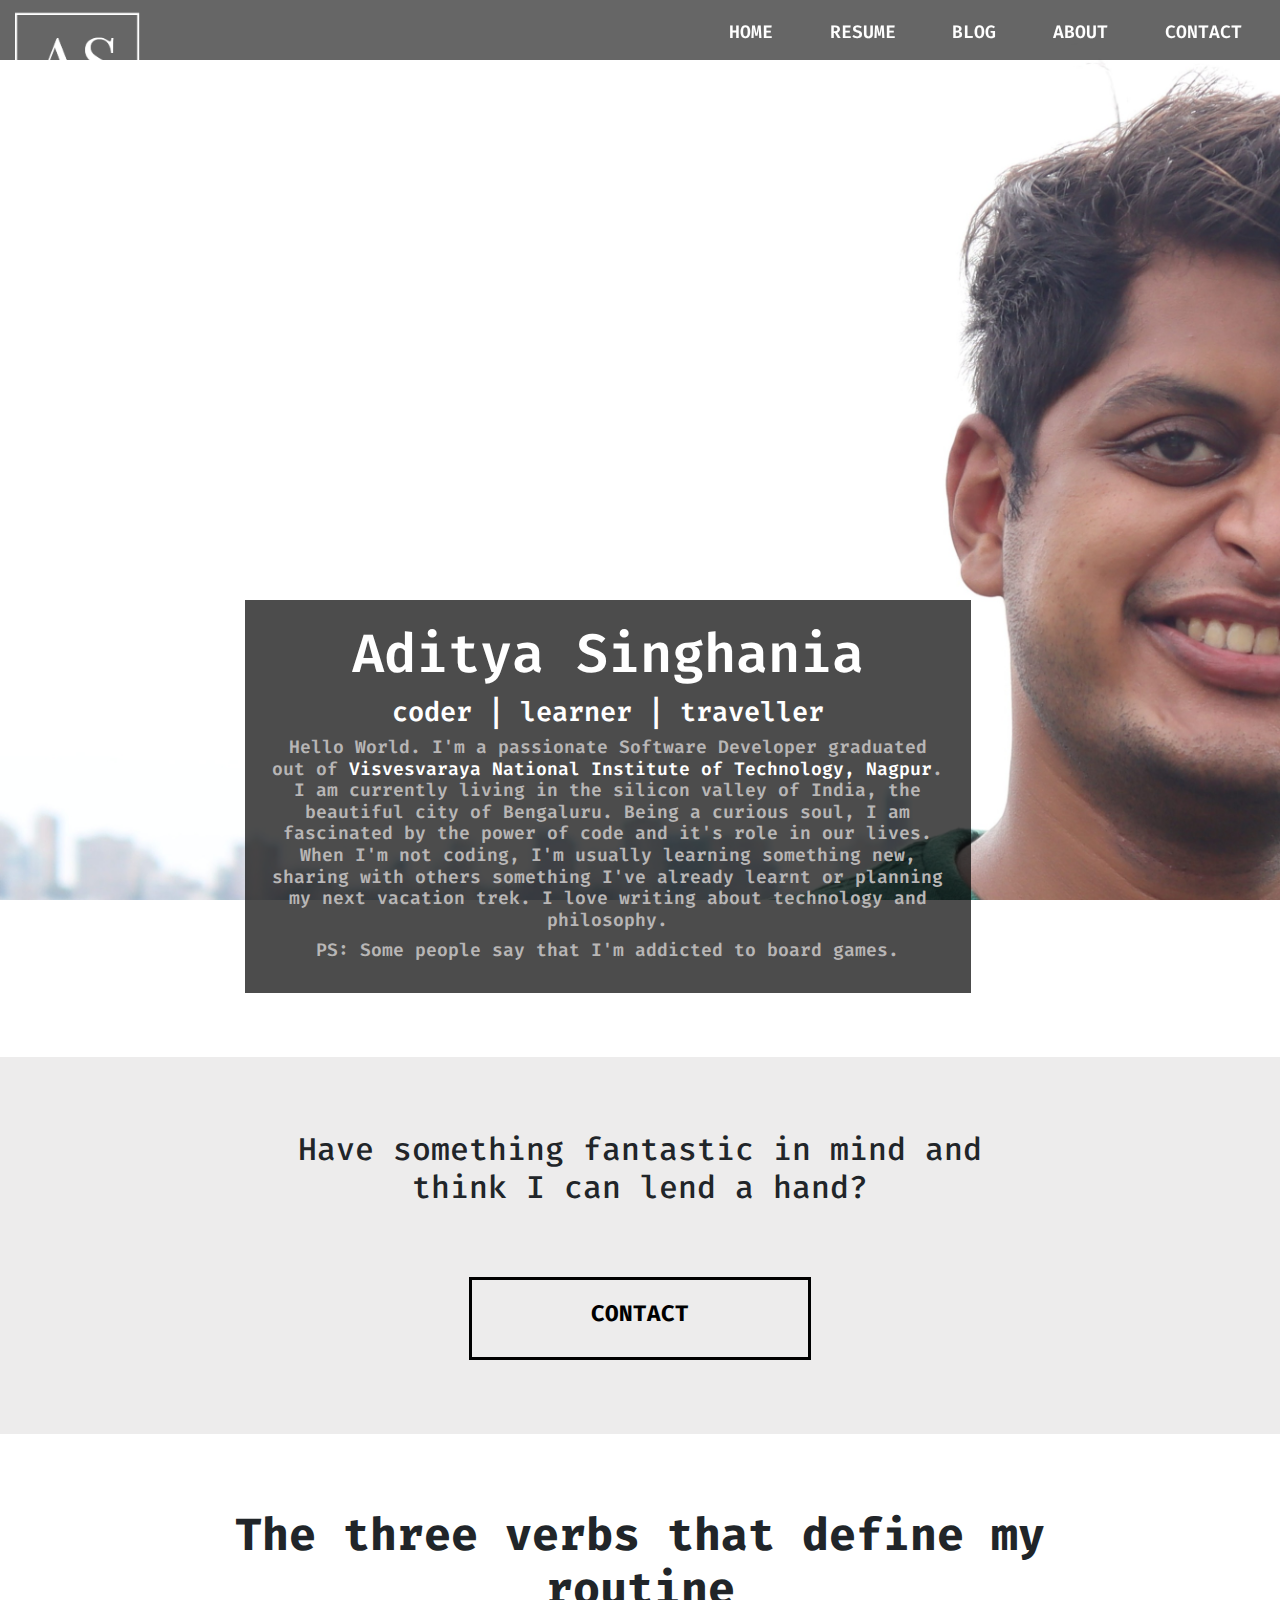
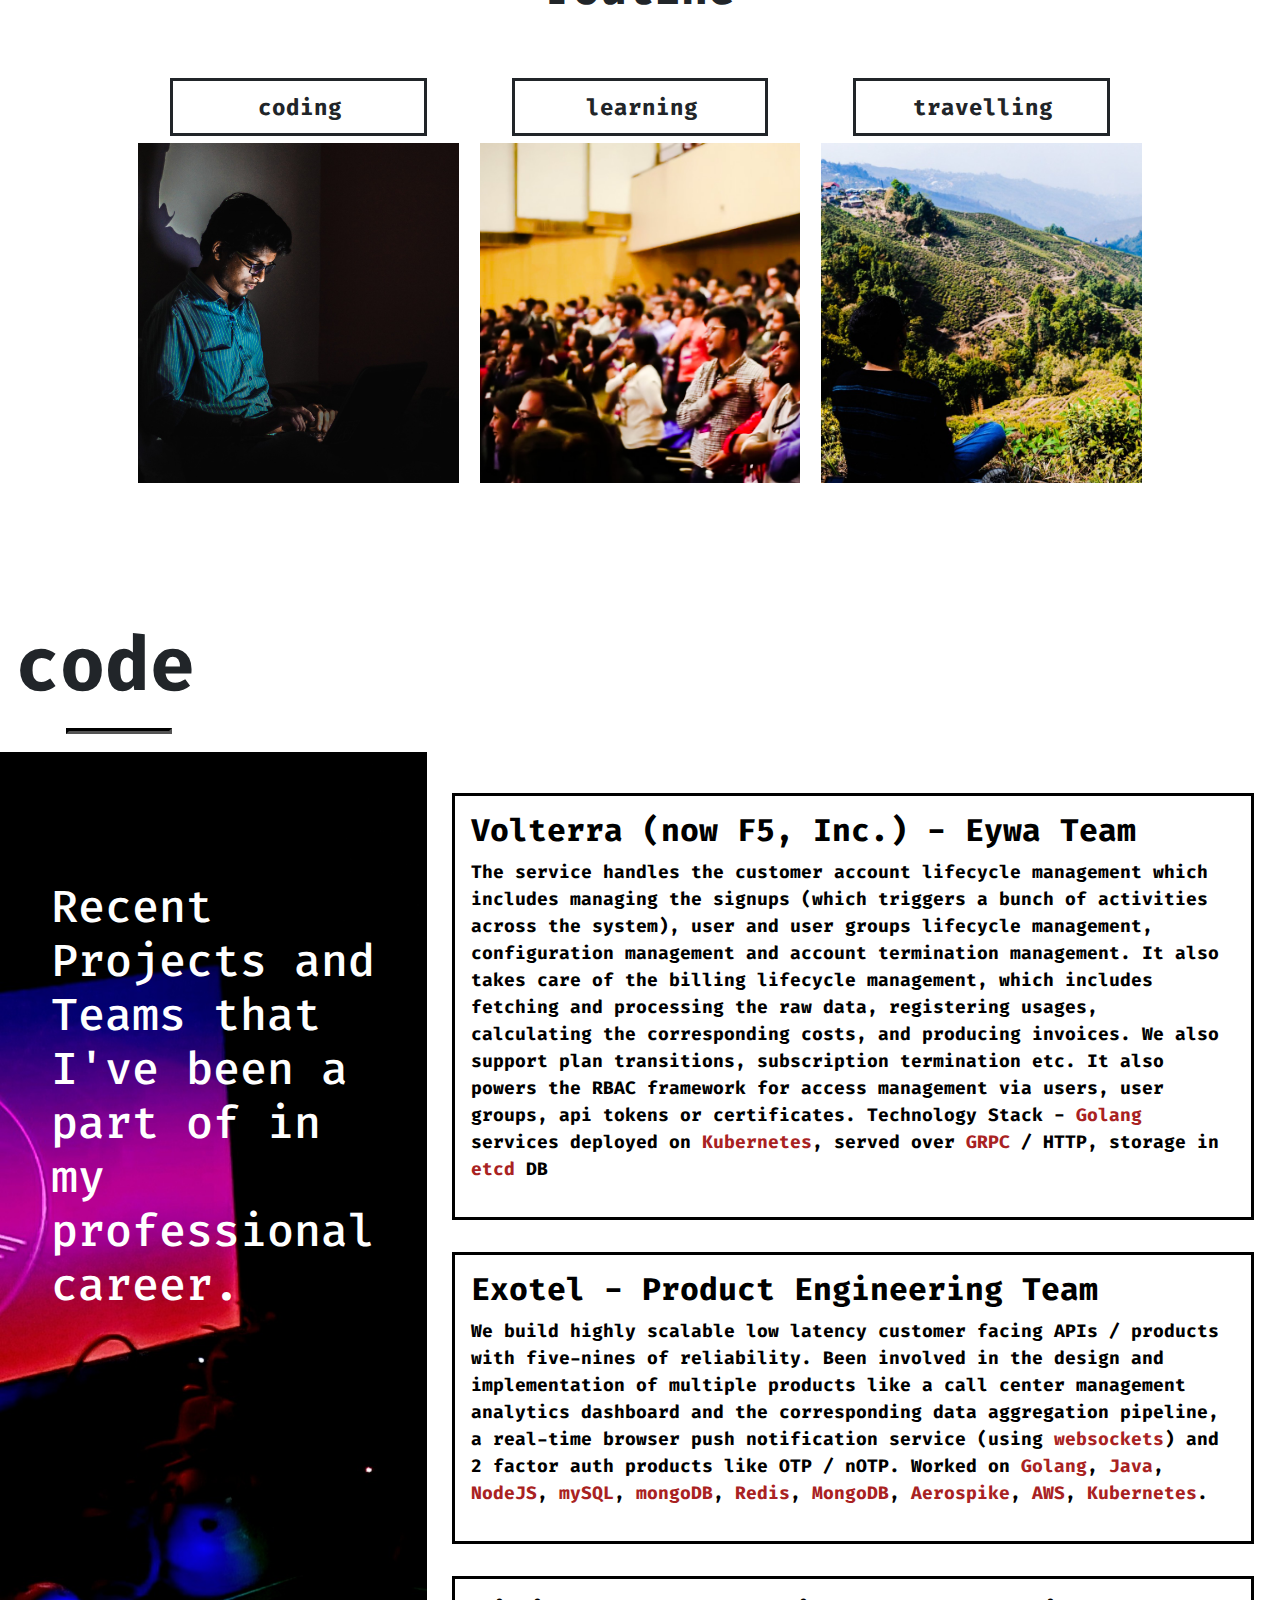
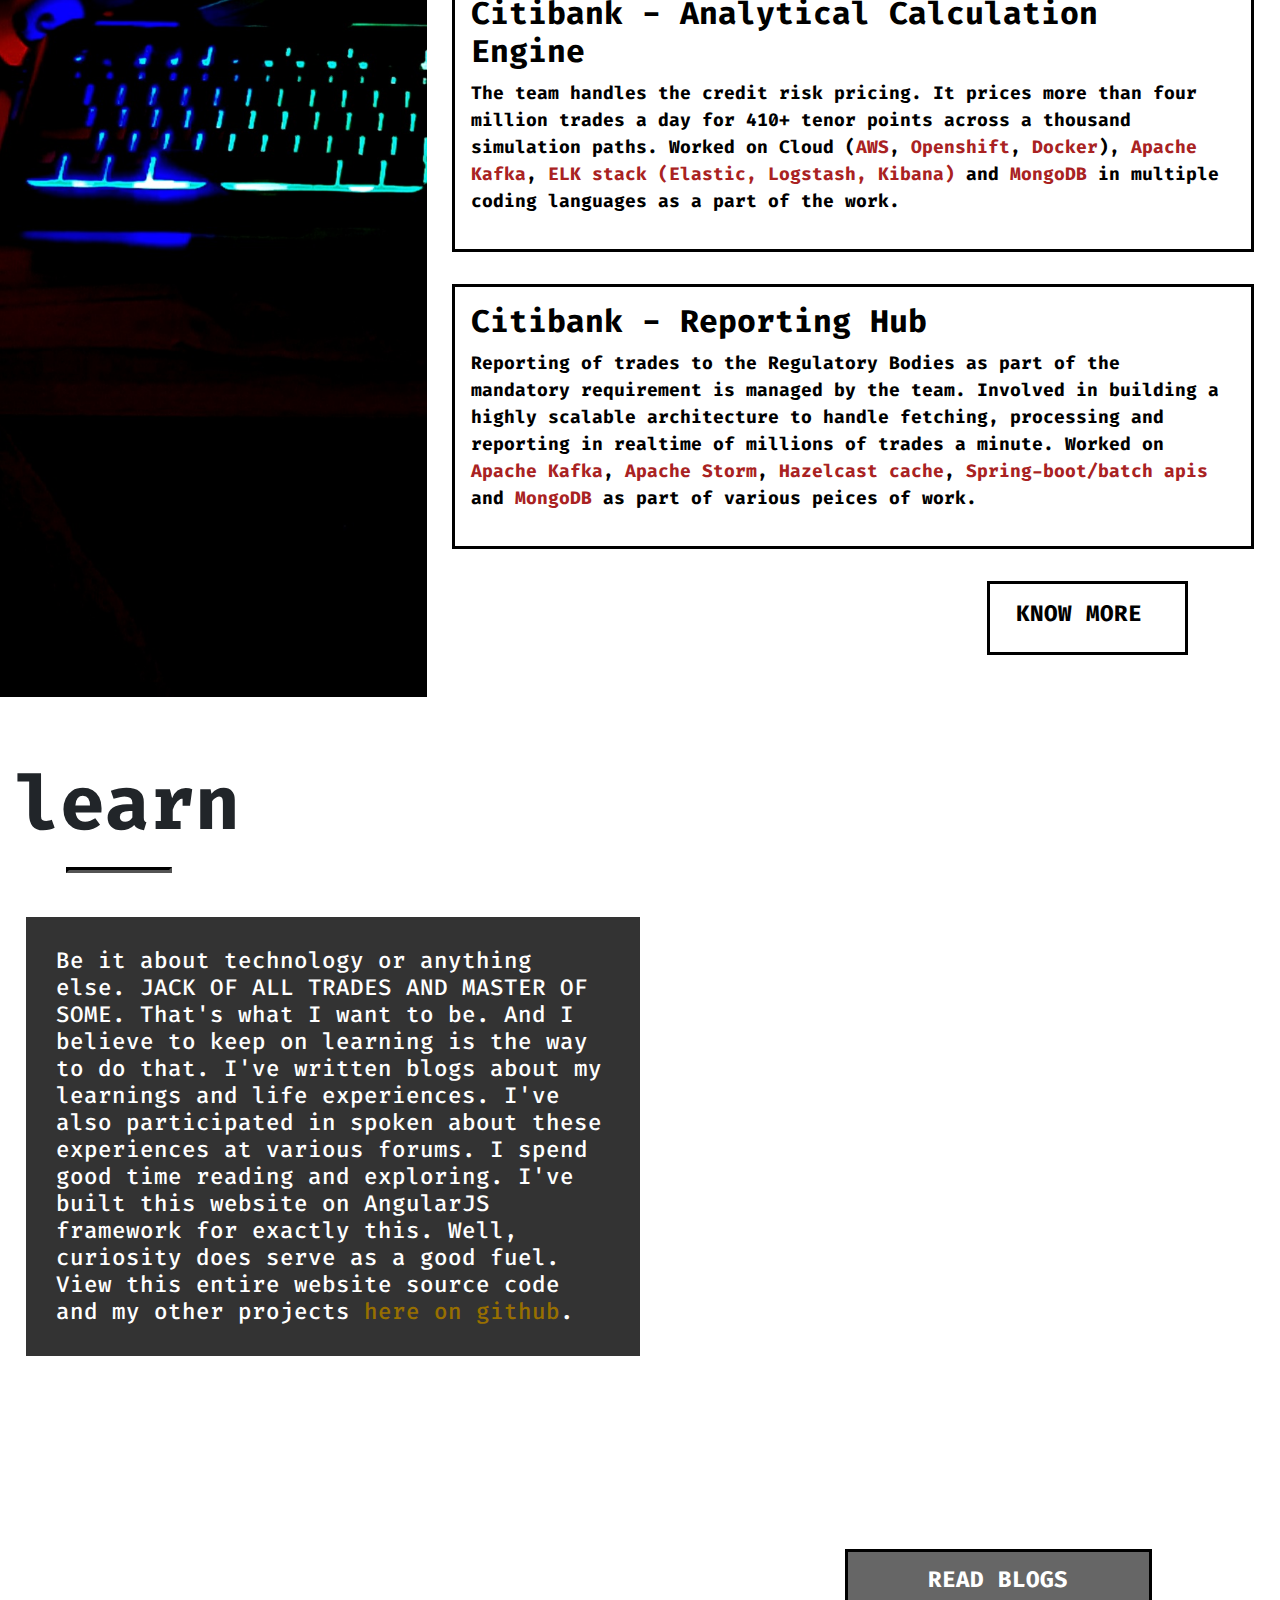
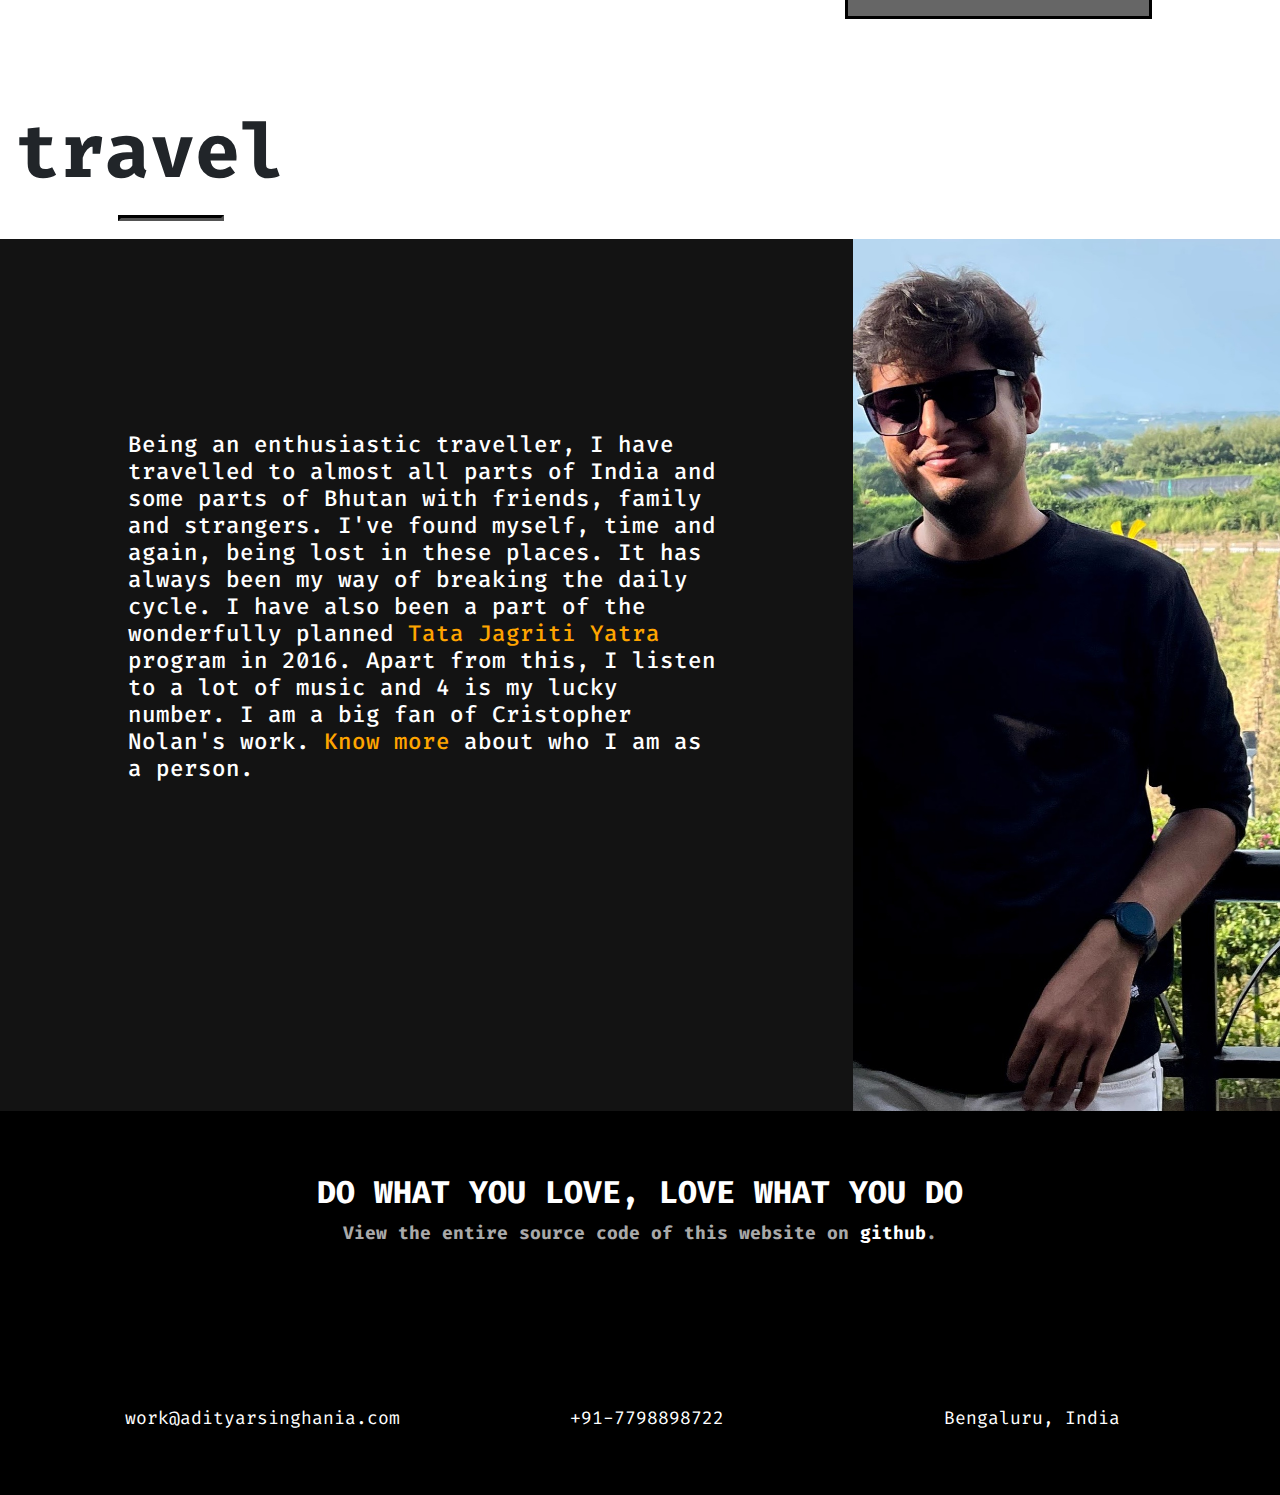
<file: index.html>
<!doctype html>
<html lang="en">

<head>
    <!-- Global site tag (gtag.js) - Google Analytics -->
    <script async src="https://www.googletagmanager.com/gtag/js?id=UA-128078547-1"></script>
    <script>
        window.dataLayer = window.dataLayer || [];

        function gtag() {
            dataLayer.push(arguments);
        }
        gtag('js', new Date());

        gtag('config', 'UA-128078547-1');
    </script>

    <meta charset="utf-8">
    <title>Aditya Singhania</title>
    <base href="/">

    <!--Setting up bar-->
    <link rel="icon" type="image/x-icon" href="assets/img/favicon.png">
    <title>AS - Developer</title>

    <!--meta tags for bootstrap-->
    <meta name="google-site-verification" content="QEwc4dP7Z9M4DkNa_YdnDAEjbkZ--C0EfdFJWgWgsRQ" />
    <meta name="viewport" content="width=device-width, initial-scale=1, shrink-to-fit=no">

    <!--Imports required for google fonts and fontawesome icons-->
    <!--<link href="https://fonts.googleapis.com/css?family=Fira+Code|Roboto+Mono|Special+Elite" rel="stylesheet">-->
    <link href="https://fonts.googleapis.com/css2?family=David+Libre:wght@500&display=swap" rel="stylesheet">
    <link href="https://fonts.googleapis.com/css2?family=Fira+Code:wght@500&display=swap" rel="stylesheet">
    <link rel="stylesheet" href="https://use.fontawesome.com/releases/v5.3.1/css/all.css" integrity="sha384-mzrmE5qonljUremFsqc01SB46JvROS7bZs3IO2EmfFsd15uHvIt+Y8vEf7N7fWAU" crossorigin="anonymous">
<link rel="stylesheet" href="styles.7d86e76aa4e8e759973c.css"></head>

<body>
    <app-root></app-root>

    <!--Google maps-->
    <!--<script async defer src="https://maps.googleapis.com/maps/api/js?key=YOUR_API_KEY&callback=initMap"></script>-->

    <script src="https://code.jquery.com/jquery-3.2.1.slim.min.js"></script>
    <script src="https://cdnjs.cloudflare.com/ajax/libs/popper.js/1.12.9/umd/popper.min.js"></script>
    <script src="https://maxcdn.bootstrapcdn.com/bootstrap/4.0.0/js/bootstrap.min.js"></script>

<script type="text/javascript" src="runtime.06daa30a2963fa413676.js"></script><script type="text/javascript" src="polyfills.38cfeb63b91a963d9fbf.js"></script><script type="text/javascript" src="main.728921593319008aab42.js"></script></body>

</html>
</file>
